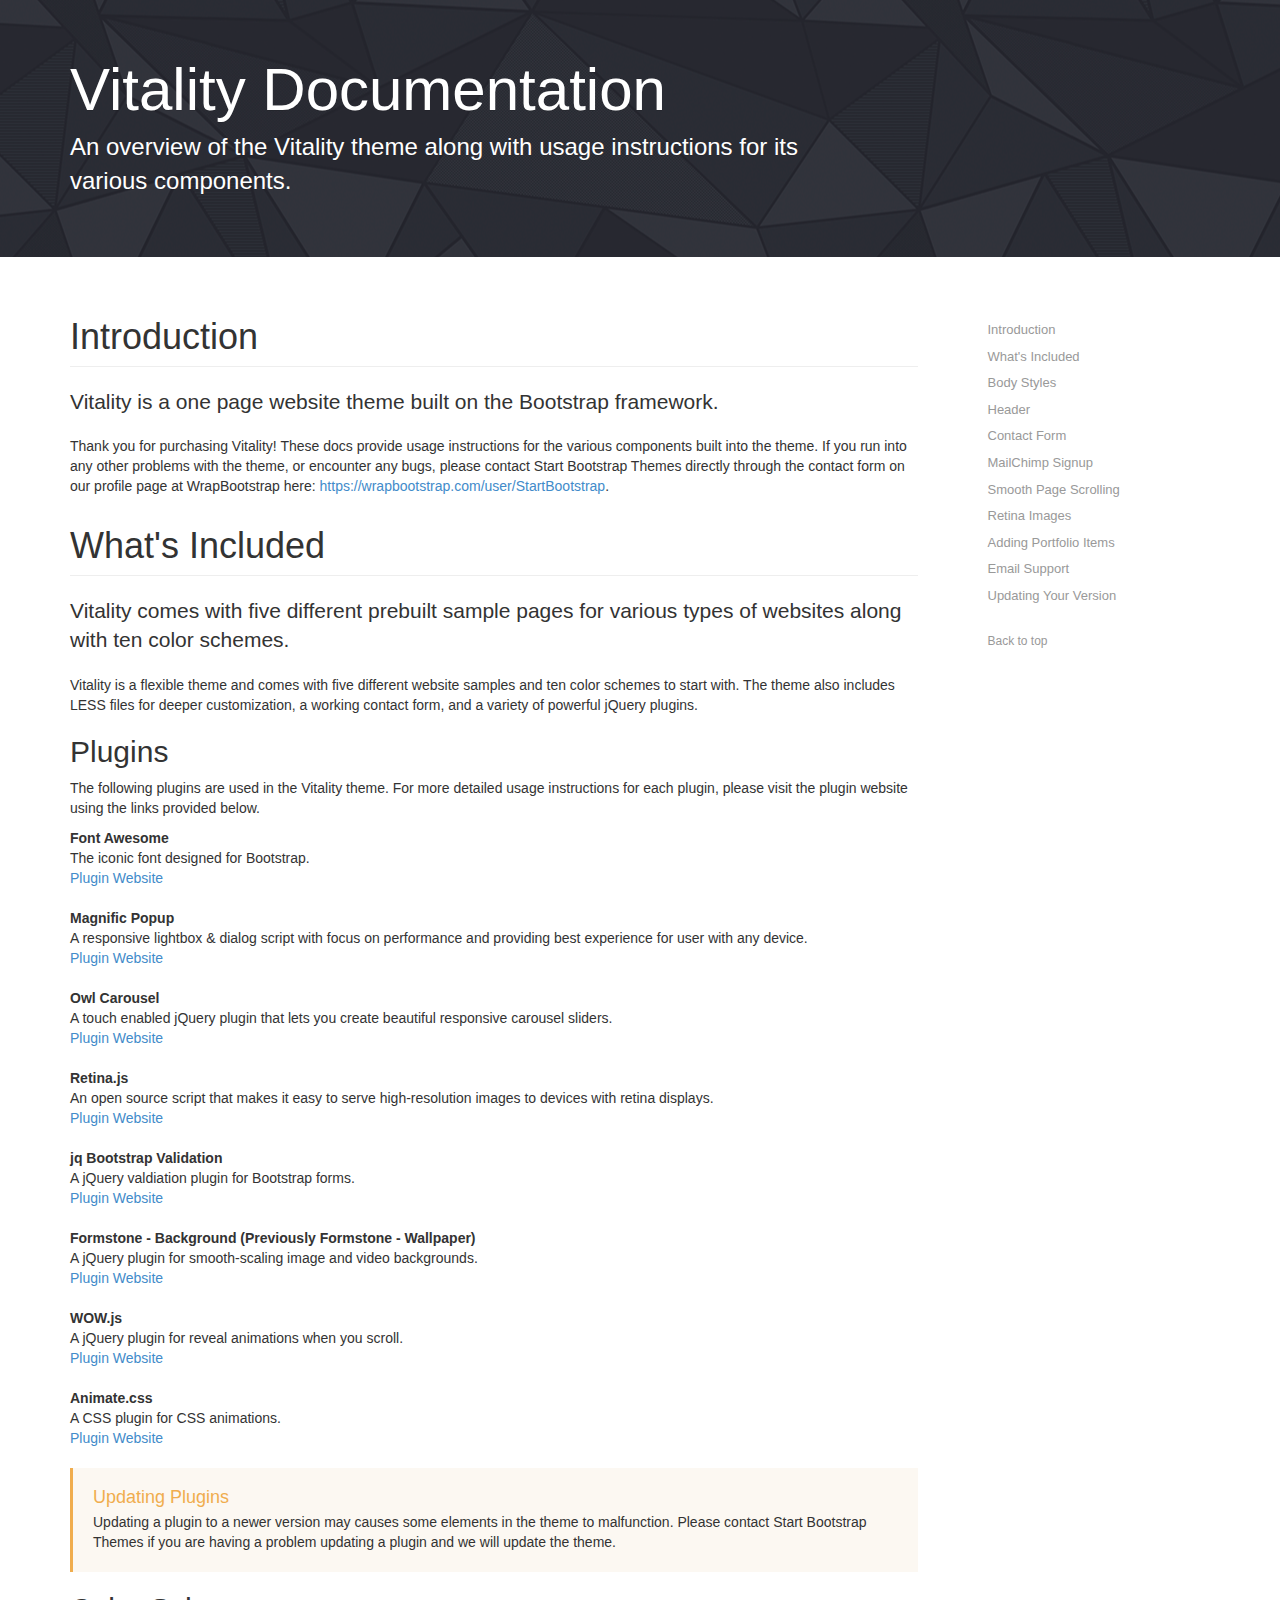
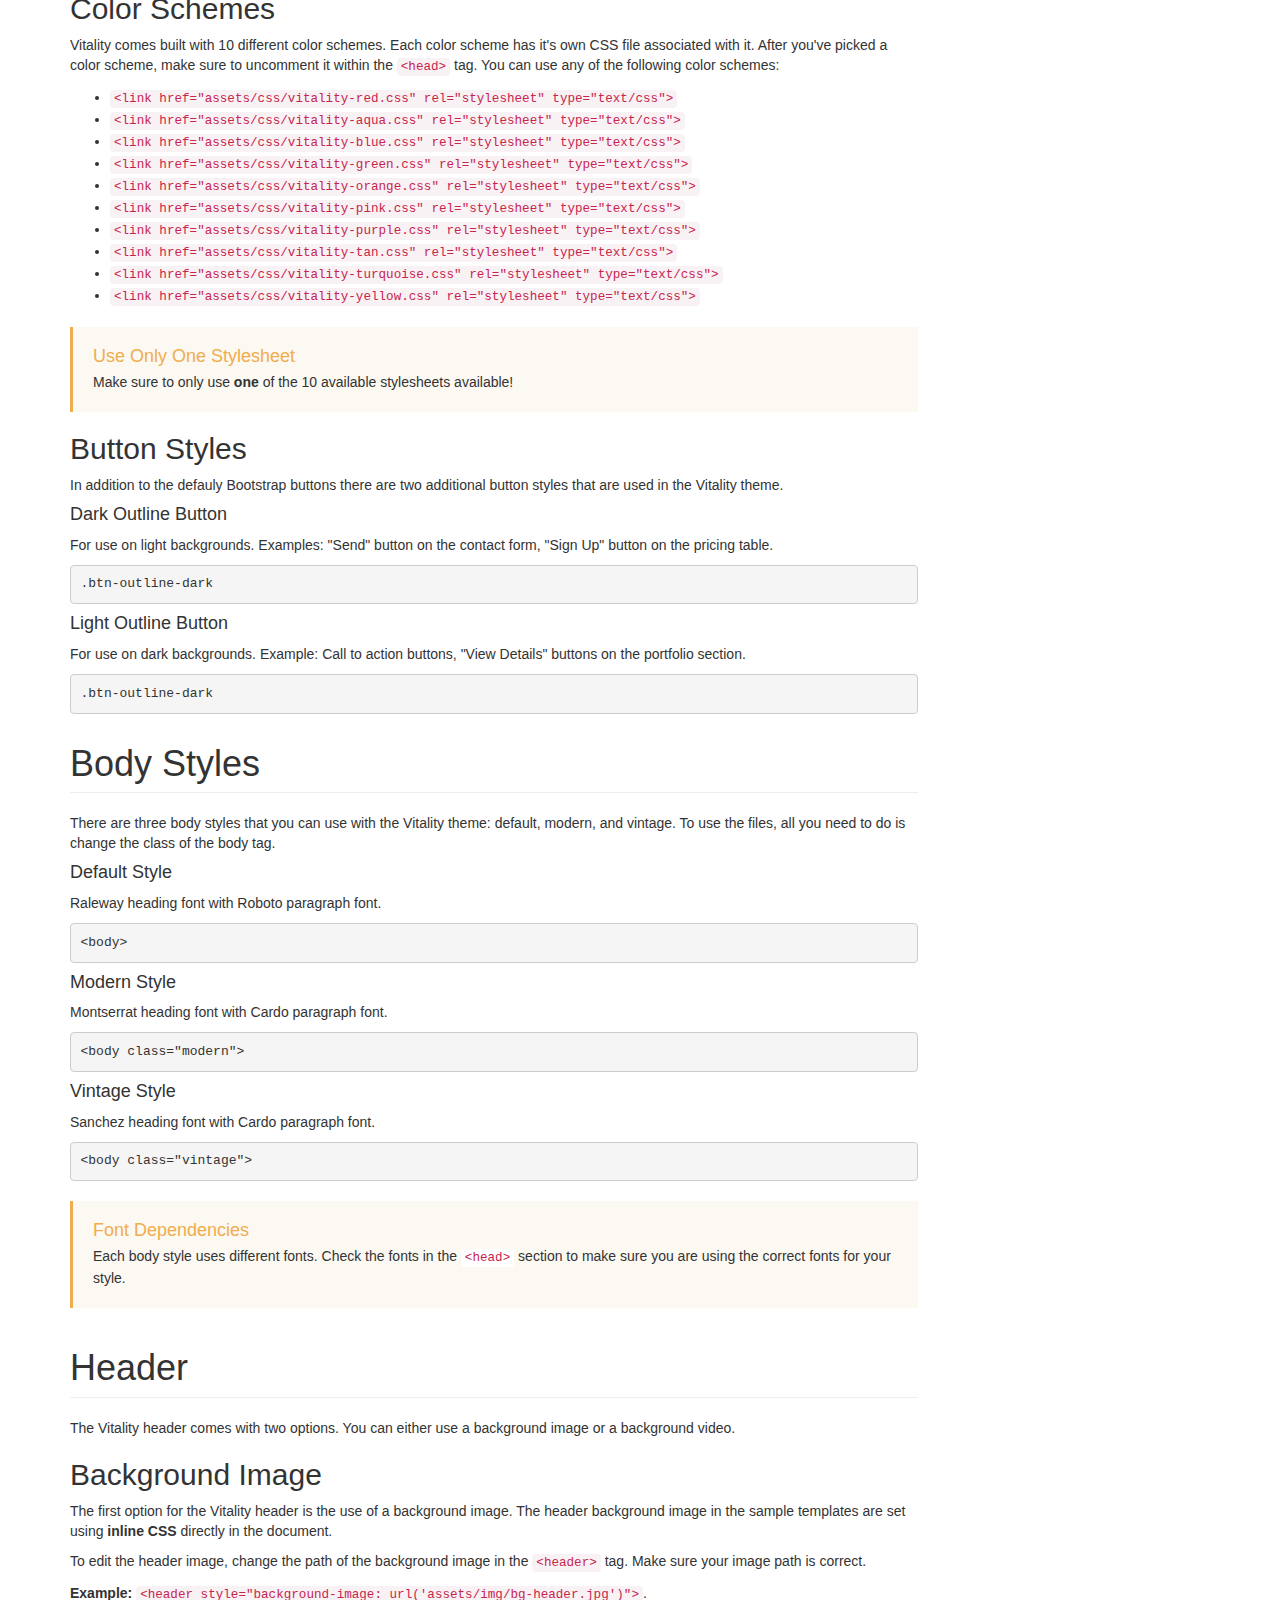
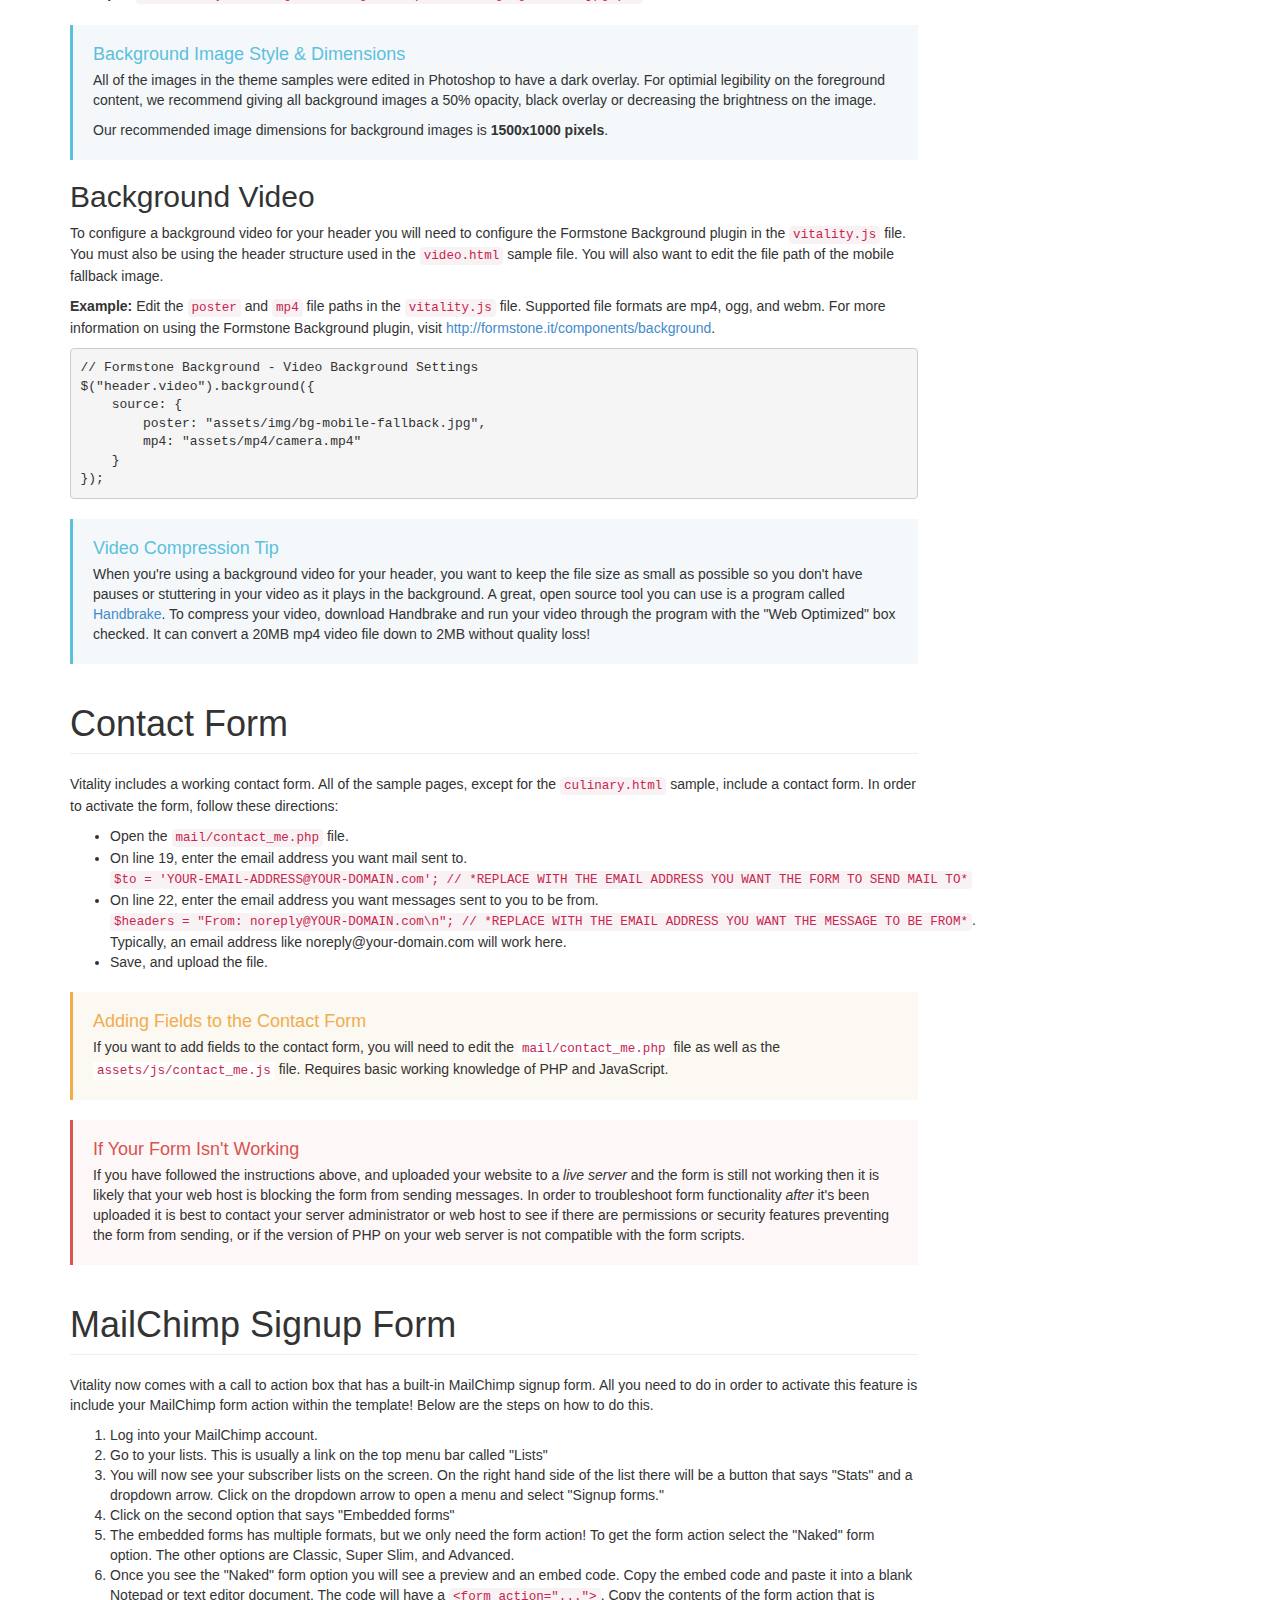
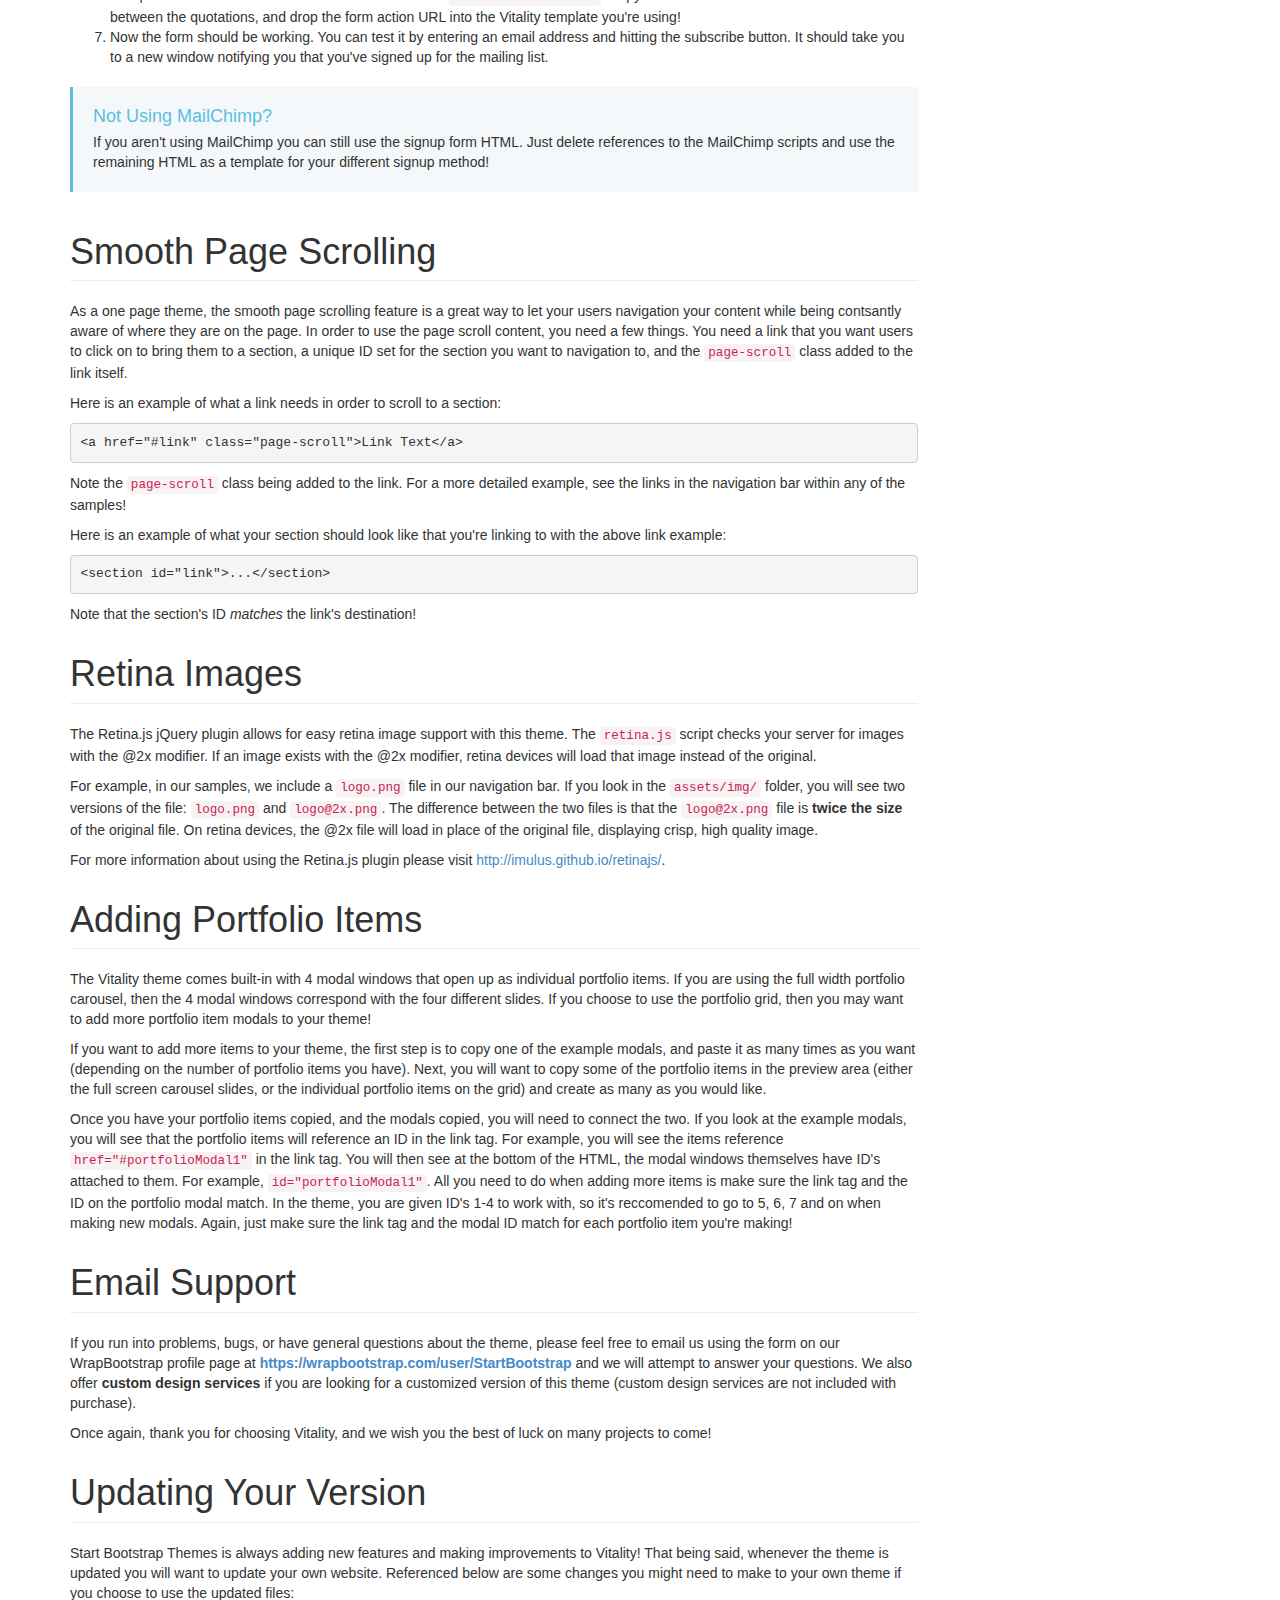
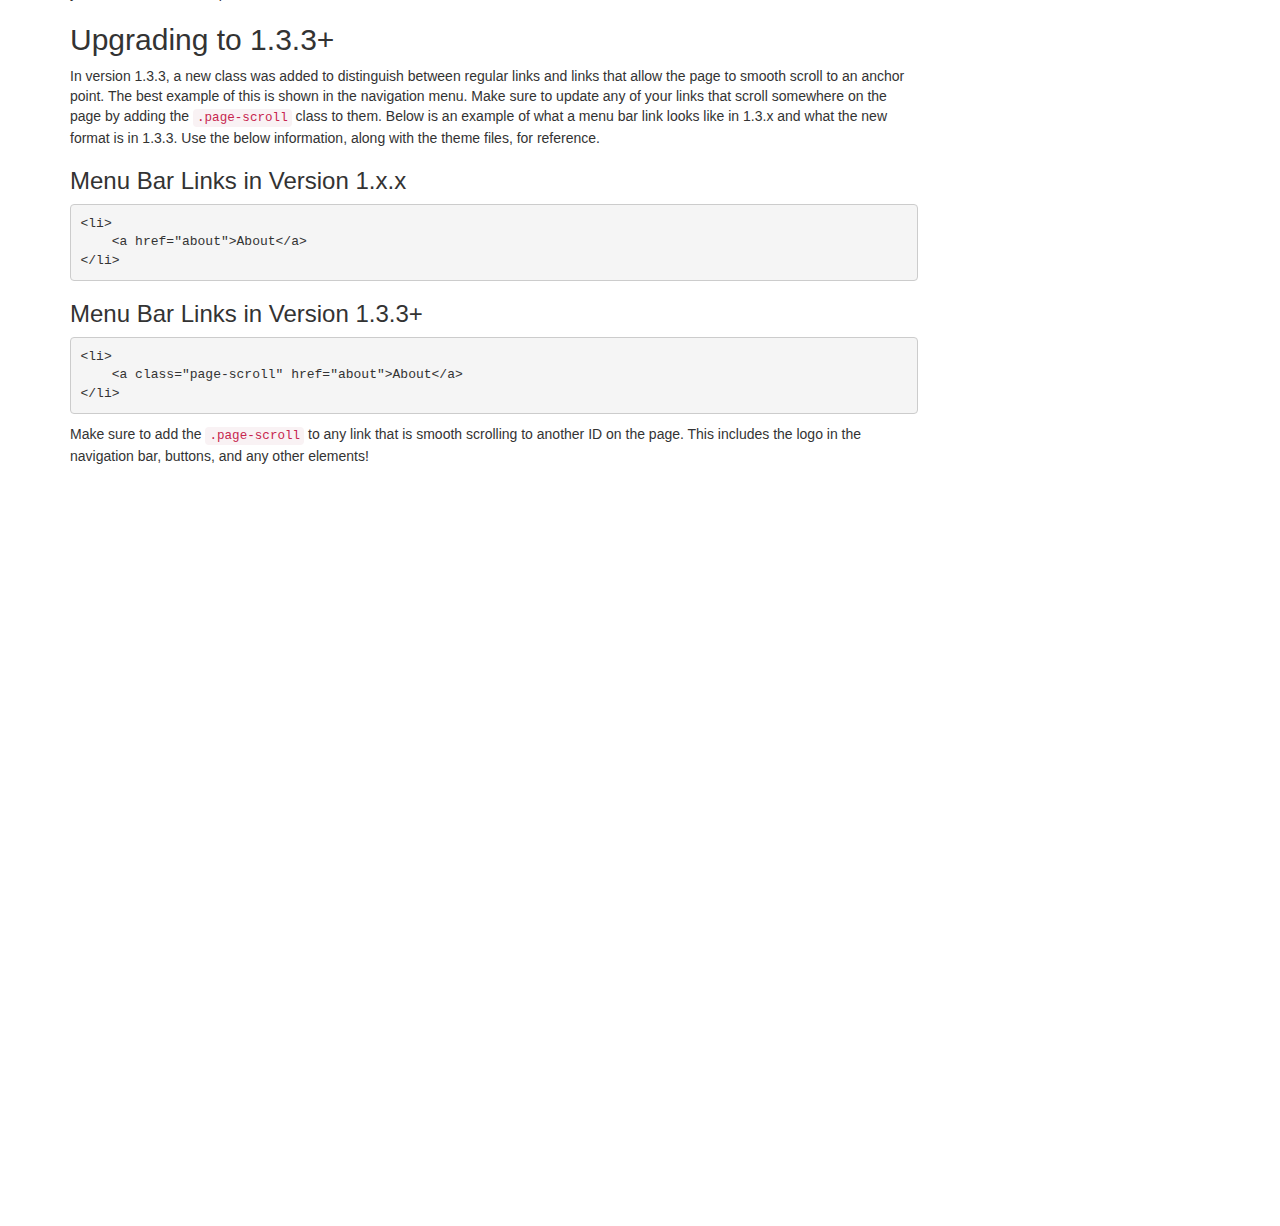
<file: docs/index.html>
<!DOCTYPE html>
<html lang="en">

<head>

    <meta charset="utf-8">
    <meta name="viewport" content="width=device-width, initial-scale=1.0, user-scalable=no">
    <meta name="description" content="">
    <meta name="author" content="">

    <title>Vitality Documentation</title>

    <!-- Bootstrap Core CSS -->
    <link href="css/bootstrap.min.css" rel="stylesheet" type="text/css">
    <link href="css/docs.min.css" rel="stylesheet" type="text/css">

    <!-- IE8 support for HTML5 elements and media queries -->
    <!--[if lt IE 9]>
      <script src="https://oss.maxcdn.com/libs/html5shiv/3.7.0/html5shiv.js"></script>
      <script src="https://oss.maxcdn.com/libs/respond.js/1.3.0/respond.min.js"></script>
    <![endif]-->

    <!-- Custom Docs Styles -->
    <style>
    .spacer {
        height: 750px;
    }
    .bs-docs-header {
        background: url('img/bg.gif') center center scroll repeat;
        color: #fff;
    }
    </style>

</head>

<body class="top">

    <!-- Docs page layout -->
    <div class="bs-docs-header" id="content">
        <div class="container">
            <h1>Vitality Documentation</h1>
            <p>An overview of the Vitality theme along with usage instructions for its various components.</p>
        </div>
    </div>

    <div class="container bs-docs-container">

        <div class="row">

            <div class="col-md-9" role="main">

                <div class="bs-docs-section">

                    <!-- Introduction Section -->
                    <h1 id="introduction" class="page-header">Introduction</h1>
                    <p class="lead">Vitality is a one page website theme built on the Bootstrap framework.</p>
                    <p>Thank you for purchasing Vitality! These docs provide usage instructions for the various components built into the theme. If you run into any other problems with the theme, or encounter any bugs, please contact Start Bootstrap Themes directly through the contact form on our profile page at WrapBootstrap here: <a href="https://wrapbootstrap.com/user/StartBootstrap">https://wrapbootstrap.com/user/StartBootstrap</a>.</p>

                    <!-- What's Included Section -->
                    <h1 id="whats-included" class="page-header">What's Included</h1>
                    <p class="lead">Vitality comes with five different prebuilt sample pages for various types of websites along with ten color schemes.</p>
                    <p>Vitality is a flexible theme and comes with five different website samples and ten color schemes to start with. The theme also includes LESS files for deeper customization, a working contact form, and a variety of powerful jQuery plugins.</p>

                    <h2 id="whats-included-plugins">Plugins</h2>
                    <p>The following plugins are used in the Vitality theme. For more detailed usage instructions for each plugin, please visit the plugin website using the links provided below.</p>
                    <dl>
                        <dt>Font Awesome</dt>
                        <dl>The iconic font designed for Bootstrap.<br><a href="http://fontawesome.io/">Plugin Website</a>
                        </dl>
                        <dt>Magnific Popup</dt>
                        <dl>A responsive lightbox &amp; dialog script with focus on performance and providing best experience for user with any device.<br><a href="http://dimsemenov.com/plugins/magnific-popup/">Plugin Website</a>
                        </dl>
                        <dt>Owl Carousel</dt>
                        <dl>A touch enabled jQuery plugin that lets you create beautiful responsive carousel sliders.<br><a href="https://github.com/OwlFonk/OwlCarousel">Plugin Website</a>
                        </dl>
                        <dt>Retina.js</dt>
                        <dl>An open source script that makes it easy to serve high-resolution images to devices with retina displays.<br><a href="http://imulus.github.io/retinajs/">Plugin Website</a>
                        </dl>
                        <dt>jq Bootstrap Validation</dt>
                        <dl>A jQuery valdiation plugin for Bootstrap forms.<br><a href="http://reactiveraven.github.io/jqBootstrapValidation/">Plugin Website</a>
                        </dl>
                        <dt>Formstone - Background (Previously Formstone - Wallpaper)</dt>
                        <dl>A jQuery plugin for smooth-scaling image and video backgrounds.<br><a href="http://formstone.it/components/background/">Plugin Website</a>
                        </dl>
                        <dt>WOW.js</dt>
                        <dl>A jQuery plugin for reveal animations when you scroll.<br><a href="http://mynameismatthieu.com/WOW/">Plugin Website</a>
                        </dl>
                        <dt>Animate.css</dt>
                        <dl>A CSS plugin for CSS animations.<br><a href="http://daneden.github.io/animate.css/">Plugin Website</a>
                        </dl>
                    </dl>

                    <div class="bs-callout bs-callout-warning">
                        <h4>Updating Plugins</h4>
                        <p>Updating a plugin to a newer version may causes some elements in the theme to malfunction. Please contact Start Bootstrap Themes if you are having a problem updating a plugin and we will update the theme.</p>
                    </div>

                    <!-- What's Included Section - Color Schemes -->
                    <h2 id="whats-included-color-schemes">Color Schemes</h2>
                    <p>Vitality comes built with 10 different color schemes. Each color scheme has it's own CSS file associated with it. After you've picked a color scheme, make sure to uncomment it within the <code>&lt;head&gt;</code> tag. You can use any of the following color schemes:</p>
                    <ul>
                        <li>
                            <code>&lt;link href="assets/css/vitality-red.css" rel="stylesheet" type="text/css"&gt;</code>
                        </li>
                        <li>
                            <code>&lt;link href="assets/css/vitality-aqua.css" rel="stylesheet" type="text/css"&gt;</code>
                        </li>
                        <li>
                            <code>&lt;link href="assets/css/vitality-blue.css" rel="stylesheet" type="text/css"&gt;</code>
                        </li>
                        <li>
                            <code>&lt;link href="assets/css/vitality-green.css" rel="stylesheet" type="text/css"&gt;</code>
                        </li>
                        <li>
                            <code>&lt;link href="assets/css/vitality-orange.css" rel="stylesheet" type="text/css"&gt;</code>
                        </li>
                        <li>
                            <code>&lt;link href="assets/css/vitality-pink.css" rel="stylesheet" type="text/css"&gt;</code>
                        </li>
                        <li>
                            <code>&lt;link href="assets/css/vitality-purple.css" rel="stylesheet" type="text/css"&gt;</code>
                        </li>
                        <li>
                            <code>&lt;link href="assets/css/vitality-tan.css" rel="stylesheet" type="text/css"&gt;</code>
                        </li>
                        <li>
                            <code>&lt;link href="assets/css/vitality-turquoise.css" rel="stylesheet" type="text/css"&gt;</code>
                        </li>
                        <li>
                            <code>&lt;link href="assets/css/vitality-yellow.css" rel="stylesheet" type="text/css"&gt;</code>
                        </li>
                    </ul>

                    <div class="bs-callout bs-callout-warning">
                        <h4>Use Only One Stylesheet</h4>
                        <p>Make sure to only use <strong>one</strong> of the 10 available stylesheets available!</p>
                    </div>

                    <!-- What's Included Section - Button Styles -->
                    <h2 id="whats-included-button-styles">Button Styles</h2>
                    <p>In addition to the defauly Bootstrap buttons there are two additional button styles that are used in the Vitality theme.</p>
                    <h4>Dark Outline Button</h4>
                    <p>For use on light backgrounds. Examples: "Send" button on the contact form, "Sign Up" button on the pricing table.</p>
                    <pre><code>.btn-outline-dark</code></pre>

                    <h4>Light Outline Button</h4>
                    <p>For use on dark backgrounds. Example: Call to action buttons, "View Details" buttons on the portfolio section.</p>
                    <pre><code>.btn-outline-dark</code></pre>

                    <!-- Body Styles Section -->
                    <h1 id="body-styles" class="page-header">Body Styles</h1>
                    <p>There are three body styles that you can use with the Vitality theme: default, modern, and vintage. To use the files, all you need to do is change the class of the body tag.</p>
                    <h4>Default Style</h4>
                    <p>Raleway heading font with Roboto paragraph font.</p>
                    <pre><code>&lt;body&gt;</code></pre>
                    <h4>Modern Style</h4>
                    <p>Montserrat heading font with Cardo paragraph font.</p>
                    <pre><code>&lt;body class="modern"&gt;</code></pre>
                    <p></p>
                    <h4>Vintage Style</h4>
                    <p>Sanchez heading font with Cardo paragraph font.</p>
                    <pre><code>&lt;body class="vintage"&gt;</code></pre>

                    <div class="bs-callout bs-callout-warning">
                        <h4>Font Dependencies</h4>
                        <p>Each body style uses different fonts. Check the fonts in the <code>&lt;head&gt;</code> section to make sure you are using the correct fonts for your style.</p>
                    </div>

                    <!-- Header Section -->
                    <h1 id="header" class="page-header">Header</h1>
                    <p>The Vitality header comes with two options. You can either use a background image or a background video.</p>

                    <!-- Header Section - Background Image -->
                    <h2 id="header-image">Background Image</h2>
                    <p>The first option for the Vitality header is the use of a background image. The header background image in the sample templates are set using <strong>inline CSS</strong> directly in the document.</p>
                    <p>To edit the header image, change the path of the background image in the <code>&lt;header&gt;</code> tag. Make sure your image path is correct.</p>
                    <p><strong>Example: </strong><code>&lt;header style="background-image: url('assets/img/bg-header.jpg')"&gt;</code>.</p>

                    <div class="bs-callout bs-callout-info">
                        <h4>Background Image Style &amp; Dimensions</h4>
                        <p>All of the images in the theme samples were edited in Photoshop to have a dark overlay. For optimial legibility on the foreground content, we recommend giving all background images a 50% opacity, black overlay or decreasing the brightness on the image.</p>
                        <p>Our recommended image dimensions for background images is <strong>1500x1000 pixels</strong>.</p>
                    </div>

                    <!-- Header Section - Background Video -->
                    <h2 id="header-video">Background Video</h2>
                    <p>To configure a background video for your header you will need to configure the Formstone Background plugin in the <code>vitality.js</code> file. You must also be using the header structure used in the <code>video.html</code> sample file. You will also want to edit the file path of the mobile fallback image.</p>
                    <p><strong>Example:</strong> Edit the <code>poster</code> and <code>mp4</code> file paths in the <code>vitality.js</code> file. Supported file formats are mp4, ogg, and webm. For more information on using the Formstone Background plugin, visit <a href="http://formstone.it/components/background/">http://formstone.it/components/background</a>.</p>
                    <pre><code>// Formstone Background - Video Background Settings
$("header.video").background({
    source: {
        poster: "assets/img/bg-mobile-fallback.jpg",
        mp4: "assets/mp4/camera.mp4"
    }
});</code></pre>

                    <div class="bs-callout bs-callout-info">
                        <h4>Video Compression Tip</h4>
                        <p>When you're using a background video for your header, you want to keep the file size as small as possible so you don't have pauses or stuttering in your video as it plays in the background. A great, open source tool you can use is a program called <a href="https://handbrake.fr/">Handbrake</a>. To compress your video, download Handbrake and run your video through the program with the "Web Optimized" box checked. It can convert a 20MB mp4 video file down to 2MB without quality loss!</p>
                    </div>

                    <!-- Contact Form Section -->
                    <h1 id="contact-form" class="page-header">Contact Form</h1>
                    <p>Vitality includes a working contact form. All of the sample pages, except for the <code>culinary.html</code> sample, include a contact form. In order to activate the form, follow these directions:</p>
                    <ul>
                        <li>Open the <code>mail/contact_me.php</code> file.</li>
                        <li>On line 19, enter the email address you want mail sent to. <code>$to = 'YOUR-EMAIL-ADDRESS@YOUR-DOMAIN.com'; // *REPLACE WITH THE EMAIL ADDRESS YOU WANT THE FORM TO SEND MAIL TO*</code>
                        </li>
                        <li>On line 22, enter the email address you want messages sent to you to be from. <code>$headers = "From: noreply@YOUR-DOMAIN.com\n"; // *REPLACE WITH THE EMAIL ADDRESS YOU WANT THE MESSAGE TO BE FROM*</code>. Typically, an email address like noreply@your-domain.com will work here.</li>
                        <li>Save, and upload the file.</li>
                    </ul>

                    <div class="bs-callout bs-callout-warning">
                        <h4>Adding Fields to the Contact Form</h4>
                        <p>If you want to add fields to the contact form, you will need to edit the <code>mail/contact_me.php</code> file as well as the <code>assets/js/contact_me.js</code> file. Requires basic working knowledge of PHP and JavaScript.</p>
                    </div>

                    <div class="bs-callout bs-callout-danger">
                        <h4>If Your Form Isn't Working</h4>
                        <p>If you have followed the instructions above, and uploaded your website to a <em>live server</em> and the form is still not working then it is likely that your web host is blocking the form from sending messages. In order to troubleshoot form functionality <em>after</em> it's been uploaded it is best to contact your server administrator or web host to see if there are permissions or security features preventing the form from sending, or if the version of PHP on your web server is not compatible with the form scripts.</p>
                    </div>

                    <!-- MailChimp Form Section -->
                    <h1 id="mailchimp" class="page-header">MailChimp Signup Form</h1>

                    <p>Vitality now comes with a call to action box that has a built-in MailChimp signup form. All you need to do in order to activate this feature is include your MailChimp form action within the template! Below are the steps on how to do this.</p>

                    <ol>
                        <li>Log into your MailChimp account.</li>
                        <li>Go to your lists. This is usually a link on the top menu bar called "Lists"</li>
                        <li>You will now see your subscriber lists on the screen. On the right hand side of the list there will be a button that says "Stats" and a dropdown arrow. Click on the dropdown arrow to open a menu and select "Signup forms."</li>
                        <li>Click on the second option that says "Embedded forms"</li>
                        <li>The embedded forms has multiple formats, but we only need the form action! To get the form action select the "Naked" form option. The other options are Classic, Super Slim, and Advanced.</li>
                        <li>Once you see the "Naked" form option you will see a preview and an embed code. Copy the embed code and paste it into a blank Notepad or text editor document. The code will have a <code>&lt;form action="..."&gt;</code>. Copy the contents of the form action that is between the quotations, and drop the form action URL into the Vitality template you're using!</li>
                        <li>Now the form should be working. You can test it by entering an email address and hitting the subscribe button. It should take you to a new window notifying you that you've signed up for the mailing list.</li>
                    </ol>

                    <div class="bs-callout bs-callout-info">
                        <h4>Not Using MailChimp?</h4>
                        <p>If you aren't using MailChimp you can still use the signup form HTML. Just delete references to the MailChimp scripts and use the remaining HTML as a template for your different signup method!</p>
                    </div>

                    <h1 id="page-scrolling" class="page-header">Smooth Page Scrolling</h1>
                    <p>As a one page theme, the smooth page scrolling feature is a great way to let your users navigation your content while being contsantly aware of where they are on the page. In order to use the page scroll content, you need a few things. You need a link that you want users to click on to bring them to a section, a unique ID set for the section you want to navigation to, and the <code>page-scroll</code> class added to the link itself.</p>
                    <p>Here is an example of what a link needs in order to scroll to a section:</p>
                    <pre><code>&lt;a href="#link" class="page-scroll"&gt;Link Text&lt;/a&gt;</code></pre>
                    <p>Note the <code>page-scroll</code> class being added to the link. For a more detailed example, see the links in the navigation bar within any of the samples!</p>
                    <p>Here is an example of what your section should look like that you're linking to with the above link example:</p>
                    <pre><code>&lt;section id="link"&gt;...&lt;/section&gt;</code></pre>
                    <p>Note that the section's ID <em>matches</em> the link's destination!</p>

                    <h1 id="retina-images" class="page-header">Retina Images</h1>
                    <p>The Retina.js jQuery plugin allows for easy retina image support with this theme. The <code>retina.js</code> script checks your server for images with the @2x modifier. If an image exists with the @2x modifier, retina devices will load that image instead of the original.</p>
                    <p>For example, in our samples, we include a <code>logo.png</code> file in our navigation bar. If you look in the <code>assets/img/</code> folder, you will see two versions of the file: <code>logo.png</code> and <code>logo@2x.png</code>. The difference between the two files is that the <code>logo@2x.png</code> file is <strong>twice the size</strong> of the original file. On retina devices, the @2x file will load in place of the original file, displaying crisp, high quality image.</p>
                    <p>For more information about using the Retina.js plugin please visit <a href="http://imulus.github.io/retinajs/">http://imulus.github.io/retinajs/</a>.</p>

                    <h1 id="portfolio" class="page-header">Adding Portfolio Items</h1>
                    <p>The Vitality theme comes built-in with 4 modal windows that open up as individual portfolio items. If you are using the full width portfolio carousel, then the 4 modal windows correspond with the four different slides. If you choose to use the portfolio grid, then you may want to add more portfolio item modals to your theme!</p>
                    <p>If you want to add more items to your theme, the first step is to copy one of the example modals, and paste it as many times as you want (depending on the number of portfolio items you have). Next, you will want to copy some of the portfolio items in the preview area (either the full screen carousel slides, or the individual portfolio items on the grid) and create as many as you would like.</p>
                    <p>Once you have your portfolio items copied, and the modals copied, you will need to connect the two. If you look at the example modals, you will see that the portfolio items will reference an ID in the link tag. For example, you will see the items reference <code>href="#portfolioModal1"</code> in the link tag. You will then see at the bottom of the HTML, the modal windows themselves have ID's attached to them. For example, <code>id="portfolioModal1"</code>. All you need to do when adding more items is make sure the link tag and the ID on the portfolio modal match. In the theme, you are given ID's 1-4 to work with, so it's reccomended to go to 5, 6, 7 and on when making new modals. Again, just make sure the link tag and the modal ID match for each portfolio item you're making!</p>

                    <h1 id="email-support" class="page-header">Email Support</h1>
                    <p>If you run into problems, bugs, or have general questions about the theme, please feel free to email us using the form on our WrapBootstrap profile page at <strong><a href="https://wrapbootstrap.com/user/StartBootstrap">https://wrapbootstrap.com/user/StartBootstrap</a></strong> and we will attempt to answer your questions. We also offer <strong>custom design services</strong> if you are looking for a customized version of this theme (custom design services are not included with purchase).</p>
                    <p>Once again, thank you for choosing Vitality, and we wish you the best of luck on many projects to come!</p>

                    <h1 id="versions" class="page-header">Updating Your Version</h1>
                    <p>Start Bootstrap Themes is always adding new features and making improvements to Vitality! That being said, whenever the theme is updated you will want to update your own website. Referenced below are some changes you might need to make to your own theme if you choose to use the updated files:</p>
                    <h2 id="versions1">Upgrading to 1.3.3+</h2>
                    <p>In version 1.3.3, a new class was added to distinguish between regular links and links that allow the page to smooth scroll to an anchor point. The best example of this is shown in the navigation menu. Make sure to update any of your links that scroll somewhere on the page by adding the <code>.page-scroll</code> class to them. Below is an example of what a menu bar link looks like in 1.3.x and what the new format is in 1.3.3. Use the below information, along with the theme files, for reference.</p>
                    <h3>Menu Bar Links in Version 1.x.x</h3>
                    <pre><code>&lt;li&gt;
    &lt;a href="about"&gt;About&lt;/a&gt;
&lt;/li&gt;</code></pre>

                    <h3>Menu Bar Links in Version 1.3.3+</h3>
                    <pre><code>&lt;li&gt;
    &lt;a class="page-scroll" href="about"&gt;About&lt;/a&gt;
&lt;/li&gt;</code></pre>

                    <p>Make sure to add the <code>.page-scroll</code> to any link that is smooth scrolling to another ID on the page. This includes the logo in the navigation bar, buttons, and any other elements!</p>


                    <div class="spacer"></div>

                </div>
                <!-- /.bs-docs-section -->

            </div>
            <!-- /.col-md-9 -->

            <div class="col-md-3">
                <div class="bs-docs-sidebar">
                    <ul class="nav bs-docs-sidenav">
                        <li>
                            <a href="#introduction">Introduction</a>
                        </li>
                        <li>
                            <a href="#whats-included">What's Included</a>
                            <ul class="nav">
                                <li>
                                    <a href="#whats-included-plugins">Plugins</a>
                                </li>
                                <li>
                                    <a href="#whats-included-color-schemes">Color Schemes</a>
                                </li>
                                <li>
                                    <a href="#whats-included-button-styles">Button Styles</a>
                                </li>
                            </ul>
                        </li>
                        <li>
                            <a href="#body-styles">Body Styles</a>
                        </li>
                        <li>
                            <a href="#header">Header</a>
                            <ul class="nav">
                                <li>
                                    <a href="#header-image">Background Image</a>
                                </li>
                                <li>
                                    <a href="#header-video">Background Video</a>
                                </li>
                            </ul>
                        </li>
                        <li>
                            <a href="#contact-form">Contact Form</a>
                        </li>
                        <li>
                            <a href="#mailchimp">MailChimp Signup</a>
                        </li>
                        <li>
                            <a href="#page-scrolling">Smooth Page Scrolling</a>
                        </li>
                        <li>
                            <a href="#retina-images">Retina Images</a>
                        </li>
                        <li>
                            <a href="#portfolio">Adding Portfolio Items</a>
                        </li>
                        <li>
                            <a href="#email-support">Email Support</a>
                        </li>
                        <li>
                            <a href="#versions">Updating Your Version</a>
                            <ul class="nav">
                                <li>
                                    <a href="#versions1">Updating to 1.3.3+</a>
                                </li>
                            </ul>
                        </li>
                    </ul>
                    <a class="back-to-top" href="#top">Back to top</a>
                </div>
            </div>
            <!-- /.col-md-3 -->

        </div>
        <!-- /.row -->

    </div>
    <!-- /.container -->

    <!-- Core Scripts -->
    <script src="js/jquery-1.10.2.js"></script>
    <script src="js/bootstrap.min.js"></script>
    <script src="js/docs.min.js"></script>

</body>

</html>
</file>
<file: docs/css/docs.min.css>
/*!
 * Bootstrap Docs (http://getbootstrap.com)
 * Copyright 2011-2014 Twitter, Inc.
 * Licensed under the Creative Commons Attribution 3.0 Unported License. For
 * details, see http://creativecommons.org/licenses/by/3.0/.
 */body{position:relative}.table code{font-size:13px;font-weight:400}.btn-outline{color:#563d7c;background-color:transparent;border-color:#563d7c}.btn-outline:hover,.btn-outline:focus,.btn-outline:active{color:#fff;background-color:#563d7c;border-color:#563d7c}.btn-outline-inverse{color:#fff;background-color:transparent;border-color:#cdbfe3}.btn-outline-inverse:hover,.btn-outline-inverse:focus,.btn-outline-inverse:active{color:#563d7c;text-shadow:none;background-color:#fff;border-color:#fff}.bs-docs-booticon{display:block;font-weight:500;color:#fff;background-color:#563d7c;border-radius:15%;cursor:default;text-align:center}.bs-docs-booticon-sm{width:30px;height:30px;font-size:20px;line-height:28px}.bs-docs-booticon-lg{width:144px;height:144px;font-size:108px;line-height:140px}.bs-docs-booticon-inverse{color:#563d7c;background-color:#fff}.bs-docs-booticon-outline{background-color:transparent;border:1px solid #cdbfe3}.bs-docs-nav{margin-bottom:0;background-color:#fff;border-bottom:0}.bs-home-nav .bs-nav-b{display:none}.bs-docs-nav .navbar-brand,.bs-docs-nav .navbar-nav>li>a{color:#563d7c;font-weight:500}.bs-docs-nav .navbar-nav>li>a:hover,.bs-docs-nav .navbar-nav>.active>a,.bs-docs-nav .navbar-nav>.active>a:hover{color:#463265;background-color:#f9f9f9}.bs-docs-nav .navbar-toggle .icon-bar{background-color:#563d7c}.bs-docs-nav .navbar-header .navbar-toggle{border-color:#fff}.bs-docs-nav .navbar-header .navbar-toggle:hover,.bs-docs-nav .navbar-header .navbar-toggle:focus{background-color:#f9f9f9;border-color:#f9f9f9}.bs-docs-footer{padding-top:40px;padding-bottom:40px;margin-top:100px;color:#777;text-align:center;border-top:1px solid #e5e5e5}.bs-docs-footer-links{margin-top:20px;padding-left:0;color:#999}.bs-docs-footer-links li{display:inline;padding:0 2px}.bs-docs-footer-links li:first-child{padding-left:0}@media (min-width:768px){.bs-docs-footer p{margin-bottom:0}}.bs-docs-social{margin-bottom:20px;text-align:center}.bs-docs-social-buttons{display:inline-block;margin-bottom:0;padding-left:0;list-style:none}.bs-docs-social-buttons li{display:inline-block;line-height:1;padding:5px 8px}.bs-docs-social-buttons .twitter-follow-button{width:225px!important}.bs-docs-social-buttons .twitter-share-button{width:98px!important}.github-btn{border:0;overflow:hidden}.bs-docs-masthead,.bs-docs-header{position:relative;padding:30px 15px;color:#cdbfe3;text-align:center;text-shadow:0 1px 0 rgba(0,0,0,.1);background-color:#6f5499;background-image:-webkit-linear-gradient(top,#563d7c 0,#6f5499 100%);background-image:linear-gradient(to bottom,#563d7c 0,#6f5499 100%);background-repeat:repeat-x;filter:progid:DXImageTransform.Microsoft.gradient(startColorstr='#563d7c', endColorstr='#6F5499', GradientType=0)}.bs-docs-masthead .bs-docs-booticon{margin:0 auto 30px}.bs-docs-masthead h1{font-weight:300;line-height:1;color:#fff}.bs-docs-masthead .lead{margin:0 auto 30px;font-size:20px;color:#fff}.bs-docs-masthead .version{margin-top:-15px;margin-bottom:30px;color:#9783b9}.bs-docs-masthead .btn{width:100%;padding:15px 30px;font-size:20px}@media (min-width:480px){.bs-docs-masthead .btn{width:auto}}@media (min-width:768px){.bs-docs-masthead{padding-top:80px;padding-bottom:80px}.bs-docs-masthead h1{font-size:60px}.bs-docs-masthead .lead{font-size:24px}}@media (min-width:992px){.bs-docs-masthead .lead{width:80%;font-size:30px}}.bs-docs-header{margin-bottom:40px;font-size:20px}.bs-docs-header h1{margin-top:0;color:#fff}.bs-docs-header p{margin-bottom:0;font-weight:300;line-height:1.4}.bs-docs-header .container{position:relative}@media (min-width:768px){.bs-docs-header{padding-top:60px;padding-bottom:60px;font-size:24px;text-align:left}.bs-docs-header h1{font-size:60px;line-height:1}}@media (min-width:992px){.bs-docs-header h1,.bs-docs-header p{margin-right:380px}}.carbonad{width:auto!important;margin:30px -30px -31px!important;padding:20px!important;overflow:hidden;height:auto!important;font-size:13px!important;line-height:16px!important;text-align:left;background:transparent!important;border:solid #866ab3!important;border-width:1px 0!important}.carbonad-img{margin:0!important}.carbonad-text,.carbonad-tag{float:none!important;display:block!important;width:auto!important;height:auto!important;margin-left:145px!important;font-family:"Helvetica Neue",Helvetica,Arial,sans-serif!important}.carbonad-text{padding-top:0!important}.carbonad-tag{color:inherit!important;text-align:left!important}.carbonad-text a,.carbonad-tag a{color:#fff!important}.carbonad #azcarbon>img{display:none}@media (min-width:480px){.carbonad{width:330px!important;margin:20px auto!important;border-radius:4px;border-width:1px!important}.bs-docs-masthead .carbonad{margin:50px auto 0!important}}@media (min-width:768px){.carbonad{margin-left:0!important;margin-right:0!important}}@media (min-width:992px){.carbonad{position:absolute;top:0;right:15px;margin:0!important;padding:15px!important;width:330px!important}.bs-docs-masthead .carbonad{position:static}}.bs-docs-featurette{padding-top:40px;padding-bottom:40px;font-size:16px;line-height:1.5;color:#555;text-align:center;background-color:#fff;border-bottom:1px solid #e5e5e5}.bs-docs-featurette+.bs-docs-footer{margin-top:0;border-top:0}.bs-docs-featurette-title{font-size:30px;font-weight:400;color:#333;margin-bottom:5px}.half-rule{width:100px;margin:40px auto}.bs-docs-featurette h3{font-weight:400;color:#333;margin-bottom:5px}.bs-docs-featurette-img{display:block;margin-bottom:20px;color:#333}.bs-docs-featurette-img:hover{text-decoration:none;color:#428bca}.bs-docs-featurette-img img{display:block;margin-bottom:15px}.bs-docs-featured-sites{margin-left:-1px;margin-right:-1px}.bs-docs-featured-sites .col-sm-3{padding-left:1px;padding-right:1px}@media (min-width:480px){.bs-docs-featurette .img-responsive{margin-top:30px}}@media (min-width:768px){.bs-docs-featurette{padding-top:100px;padding-bottom:100px}.bs-docs-featurette-title{font-size:40px}.bs-docs-featurette .lead{margin-left:auto;margin-right:auto;max-width:80%}.bs-docs-featured-sites .col-sm-3:first-child img{border-top-left-radius:4px;border-bottom-left-radius:4px}.bs-docs-featured-sites .col-sm-3:last-child img{border-top-right-radius:4px;border-bottom-right-radius:4px}.bs-docs-featurette .img-responsive{margin-top:0}}.bs-docs-sidebar.affix{position:static}@media (min-width:768px){.bs-docs-sidebar{padding-left:20px}}.bs-docs-sidenav{margin-top:20px;margin-bottom:20px}.bs-docs-sidebar .nav>li>a{display:block;font-size:13px;font-weight:500;color:#999;padding:4px 20px}.bs-docs-sidebar .nav>li>a:hover,.bs-docs-sidebar .nav>li>a:focus{padding-left:19px;color:#563d7c;text-decoration:none;background-color:transparent;border-left:1px solid #563d7c}.bs-docs-sidebar .nav>.active>a,.bs-docs-sidebar .nav>.active:hover>a,.bs-docs-sidebar .nav>.active:focus>a{padding-left:18px;font-weight:700;color:#563d7c;background-color:transparent;border-left:2px solid #563d7c}.bs-docs-sidebar .nav .nav{display:none;padding-bottom:10px}.bs-docs-sidebar .nav .nav>li>a{padding-top:1px;padding-bottom:1px;padding-left:30px;font-size:12px;font-weight:400}.bs-docs-sidebar .nav .nav>li>a:hover,.bs-docs-sidebar .nav .nav>li>a:focus{padding-left:29px}.bs-docs-sidebar .nav .nav>.active>a,.bs-docs-sidebar .nav .nav>.active:hover>a,.bs-docs-sidebar .nav .nav>.active:focus>a{font-weight:500;padding-left:28px}.back-to-top{display:none;margin-top:10px;margin-left:10px;padding:4px 10px;font-size:12px;font-weight:500;color:#999}.back-to-top:hover{text-decoration:none;color:#563d7c}@media (min-width:768px){.back-to-top{display:block}}@media (min-width:992px){.bs-docs-sidebar .nav>.active>ul{display:block}.bs-docs-sidebar.affix,.bs-docs-sidebar.affix-bottom{width:213px}.bs-docs-sidebar.affix{position:fixed;top:20px}.bs-docs-sidebar.affix-bottom{position:absolute}.bs-docs-sidebar.affix-bottom .bs-docs-sidenav,.bs-docs-sidebar.affix .bs-docs-sidenav{margin-top:0;margin-bottom:0}}@media (min-width:1200px){.bs-docs-sidebar.affix-bottom,.bs-docs-sidebar.affix{width:263px}}.bs-docs-section{margin-bottom:60px}.bs-docs-section:last-child{margin-bottom:0}h1[id]{margin-top:0;padding-top:20px}.bs-callout{margin:20px 0;padding:20px;border-left:3px solid #eee}.bs-callout h4{margin-top:0;margin-bottom:5px}.bs-callout p:last-child{margin-bottom:0}.bs-callout code{background-color:#fff;border-radius:3px}.bs-callout-danger{background-color:#fdf7f7;border-color:#d9534f}.bs-callout-danger h4{color:#d9534f}.bs-callout-warning{background-color:#fcf8f2;border-color:#f0ad4e}.bs-callout-warning h4{color:#f0ad4e}.bs-callout-info{background-color:#f4f8fa;border-color:#5bc0de}.bs-callout-info h4{color:#5bc0de}.color-swatches{margin:0 -5px;overflow:hidden}.color-swatch{float:left;width:60px;height:60px;margin:0 5px;border-radius:3px}@media (min-width:768px){.color-swatch{width:100px;height:100px}}.color-swatches .gray-darker{background-color:#222}.color-swatches .gray-dark{background-color:#333}.color-swatches .gray{background-color:#555}.color-swatches .gray-light{background-color:#999}.color-swatches .gray-lighter{background-color:#eee}.color-swatches .brand-primary{background-color:#428bca}.color-swatches .brand-success{background-color:#5cb85c}.color-swatches .brand-warning{background-color:#f0ad4e}.color-swatches .brand-danger{background-color:#d9534f}.color-swatches .brand-info{background-color:#5bc0de}.color-swatches .bs-purple{background-color:#563d7c}.color-swatches .bs-purple-light{background-color:#c7bfd3}.color-swatches .bs-purple-lighter{background-color:#e5e1ea}.color-swatches .bs-gray{background-color:#f9f9f9}.bs-team .team-member{color:#555;line-height:32px}.bs-team .team-member:hover{color:#333;text-decoration:none}.bs-team .github-btn{float:right;margin-top:6px;width:180px;height:20px}.bs-team img{float:left;width:32px;margin-right:10px;border-radius:4px}.show-grid{margin-bottom:15px}.show-grid [class^=col-]{padding-top:10px;padding-bottom:10px;background-color:#eee;background-color:rgba(86,61,124,.15);border:1px solid #ddd;border:1px solid rgba(86,61,124,.2)}.bs-example{position:relative;padding:45px 15px 15px;margin:0 -15px 15px;background-color:#fafafa;box-shadow:inset 0 3px 6px rgba(0,0,0,.05);border-color:#e5e5e5 #eee #eee;border-style:solid;border-width:1px 0}.bs-example:after{content:"Example";position:absolute;top:15px;left:15px;font-size:12px;font-weight:700;color:#bbb;text-transform:uppercase;letter-spacing:1px}.bs-example+.highlight{margin:-15px -15px 15px;border-radius:0;border-width:0 0 1px}@media (min-width:768px){.bs-example{margin-left:0;margin-right:0;background-color:#fff;border-width:1px;border-color:#ddd;border-radius:4px 4px 0 0;box-shadow:none}.bs-example+.highlight{margin-top:-16px;margin-left:0;margin-right:0;border-width:1px;border-bottom-left-radius:4px;border-bottom-right-radius:4px}}.bs-example .container{width:auto}.bs-example>p:last-child,.bs-example>ul:last-child,.bs-example>ol:last-child,.bs-example>blockquote:last-child,.bs-example>.form-control:last-child,.bs-example>.table:last-child,.bs-example>.navbar:last-child,.bs-example>.jumbotron:last-child,.bs-example>.alert:last-child,.bs-example>.panel:last-child,.bs-example>.list-group:last-child,.bs-example>.well:last-child,.bs-example>.progress:last-child,.bs-example>.table-responsive:last-child>.table{margin-bottom:0}.bs-example>p>.close{float:none}.bs-example-type .table .type-info{color:#999;vertical-align:middle}.bs-example-type .table td{padding:15px 0;border-color:#eee}.bs-example-type .table tr:first-child td{border-top:0}.bs-example-type h1,.bs-example-type h2,.bs-example-type h3,.bs-example-type h4,.bs-example-type h5,.bs-example-type h6{margin:0}.bs-example-bg-classes p{padding:15px}.bs-example>.img-circle,.bs-example>.img-rounded,.bs-example>.img-thumbnail{margin:5px}.bs-example>.table-responsive>.table{background-color:#fff}.bs-example>.btn,.bs-example>.btn-group{margin-top:5px;margin-bottom:5px}.bs-example>.btn-toolbar+.btn-toolbar{margin-top:10px}.bs-example-control-sizing select,.bs-example-control-sizing input[type=text]+input[type=text]{margin-top:10px}.bs-example-form .input-group{margin-bottom:10px}.bs-example>textarea.form-control{resize:vertical}.bs-example>.list-group{max-width:400px}.bs-example .navbar:last-child{margin-bottom:0}.bs-navbar-top-example,.bs-navbar-bottom-example{z-index:1;padding:0;overflow:hidden}.bs-navbar-top-example .navbar-header,.bs-navbar-bottom-example .navbar-header{margin-left:0}.bs-navbar-top-example .navbar-fixed-top,.bs-navbar-bottom-example .navbar-fixed-bottom{position:relative;margin-left:0;margin-right:0}.bs-navbar-top-example{padding-bottom:45px}.bs-navbar-top-example:after{top:auto;bottom:15px}.bs-navbar-top-example .navbar-fixed-top{top:-1px}.bs-navbar-bottom-example{padding-top:45px}.bs-navbar-bottom-example .navbar-fixed-bottom{bottom:-1px}.bs-navbar-bottom-example .navbar{margin-bottom:0}@media (min-width:768px){.bs-navbar-top-example .navbar-fixed-top,.bs-navbar-bottom-example .navbar-fixed-bottom{position:absolute}.bs-navbar-top-example{border-radius:0 0 4px 4px}.bs-navbar-bottom-example{border-radius:4px 4px 0 0}}.bs-example .pagination{margin-top:10px;margin-bottom:10px}.bs-example>.pager{margin-top:0}.bs-example-modal{background-color:#f5f5f5}.bs-example-modal .modal{position:relative;top:auto;right:auto;left:auto;bottom:auto;z-index:1;display:block}.bs-example-modal .modal-dialog{left:auto;margin-left:auto;margin-right:auto}.bs-example>.dropdown>.dropdown-menu{position:static;display:block;margin-bottom:5px}.bs-example-tabs .nav-tabs{margin-bottom:15px}.bs-example-tooltips{text-align:center}.bs-example-tooltips>.btn{margin-top:5px;margin-bottom:5px}.bs-example-popover{padding-bottom:24px;background-color:#f9f9f9}.bs-example-popover .popover{position:relative;display:block;float:left;width:260px;margin:20px}.scrollspy-example{position:relative;height:200px;margin-top:10px;overflow:auto}.highlight{padding:9px 14px;margin-bottom:14px;background-color:#f7f7f9;border:1px solid #e1e1e8;border-radius:4px}.highlight pre{padding:0;margin-top:0;margin-bottom:0;background-color:transparent;border:0;white-space:nowrap}.highlight pre code{font-size:inherit;color:#333}.highlight pre .lineno{display:inline-block;width:22px;padding-right:5px;margin-right:10px;text-align:right;color:#bebec5}.table-responsive .highlight pre{white-space:normal}.bs-table th small,.responsive-utilities th small{display:block;font-weight:400;color:#999}.responsive-utilities tbody th{font-weight:400}.responsive-utilities td{text-align:center}.responsive-utilities td.is-visible{color:#468847;background-color:#dff0d8!important}.responsive-utilities td.is-hidden{color:#ccc;background-color:#f9f9f9!important}.responsive-utilities-test{margin-top:5px}.responsive-utilities-test .col-xs-6{margin-bottom:10px}.responsive-utilities-test span{display:block;padding:15px 10px;font-size:14px;font-weight:700;line-height:1.1;text-align:center;border-radius:4px}.visible-on .col-xs-6 .hidden-xs,.visible-on .col-xs-6 .hidden-sm,.visible-on .col-xs-6 .hidden-md,.visible-on .col-xs-6 .hidden-lg,.hidden-on .col-xs-6 .hidden-xs,.hidden-on .col-xs-6 .hidden-sm,.hidden-on .col-xs-6 .hidden-md,.hidden-on .col-xs-6 .hidden-lg{color:#999;border:1px solid #ddd}.visible-on .col-xs-6 .visible-xs,.visible-on .col-xs-6 .visible-sm,.visible-on .col-xs-6 .visible-md,.visible-on .col-xs-6 .visible-lg,.hidden-on .col-xs-6 .visible-xs,.hidden-on .col-xs-6 .visible-sm,.hidden-on .col-xs-6 .visible-md,.hidden-on .col-xs-6 .visible-lg{color:#468847;background-color:#dff0d8;border:1px solid #d6e9c6}.bs-glyphicons{margin:0 -19px 20px -16px;overflow:hidden}.bs-glyphicons-list{padding-left:0;list-style:none}.bs-glyphicons li{float:left;width:25%;height:115px;padding:10px;font-size:10px;line-height:1.4;text-align:center;border:1px solid #fff;background-color:#f9f9f9}.bs-glyphicons .glyphicon{margin-top:5px;margin-bottom:10px;font-size:24px}.bs-glyphicons .glyphicon-class{display:block;text-align:center;word-wrap:break-word}.bs-glyphicons li:hover{color:#fff;background-color:#563d7c}@media (min-width:768px){.bs-glyphicons{margin-left:0;margin-right:0}.bs-glyphicons li{width:12.5%;font-size:12px}}.bs-customizer .toggle{float:right;margin-top:25px}.bs-customizer label{margin-top:10px;font-weight:500;color:#555}.bs-customizer h2{margin-top:0;margin-bottom:5px;padding-top:30px}.bs-customizer h3{margin-bottom:0}.bs-customizer h4{margin-top:15px;margin-bottom:0}.bs-customizer .bs-callout h4{margin-top:0;margin-bottom:5px}.bs-customizer input[type=text]{font-family:Menlo,Monaco,Consolas,"Courier New",monospace;background-color:#fafafa}.bs-customizer .help-block{font-size:12px;margin-bottom:5px}#less-section label{font-weight:400}.bs-customizer-input{float:left;width:33.333333%;padding-left:15px;padding-right:15px}.bs-customize-download .btn-outline{padding:20px}.bs-customizer-alert{position:fixed;top:0;left:0;right:0;z-index:1030;padding:15px 0;color:#fff;background-color:#d9534f;box-shadow:inset 0 1px 0 rgba(255,255,255,.25);border-bottom:1px solid #b94441}.bs-customizer-alert .close{margin-top:-4px;font-size:24px}.bs-customizer-alert p{margin-bottom:0}.bs-customizer-alert .glyphicon{margin-right:5px}.bs-customizer-alert pre{margin:10px 0 0;color:#fff;background-color:#a83c3a;border-color:#973634;box-shadow:inset 0 2px 4px rgba(0,0,0,.05),0 1px 0 rgba(255,255,255,.1)}.bs-brand-logos{display:table;width:100%;margin-bottom:15px;overflow:hidden;color:#563d7c;background-color:#f9f9f9;border-radius:4px}.bs-brand-item{padding:60px 0;text-align:center}.bs-brand-item+.bs-brand-item{border-top:1px solid #fff}.bs-brand-logos .inverse{color:#fff;background-color:#563d7c}.bs-brand-item h1,.bs-brand-item h3{margin-top:0;margin-bottom:0}.bs-brand-item .bs-docs-booticon{margin-left:auto;margin-right:auto}.bs-brand-item .glyphicon{width:30px;height:30px;margin:10px auto -10px;line-height:30px;color:#fff;border-radius:50%}.bs-brand-item .glyphicon-ok{background-color:#5cb85c}.bs-brand-item .glyphicon-remove{background-color:#d9534f}@media (min-width:768px){.bs-brand-item{display:table-cell;width:1%}.bs-brand-item+.bs-brand-item{border-top:0;border-left:1px solid #fff}.bs-brand-item h1{font-size:60px}}.bs-examples .thumbnail{margin-bottom:10px}.bs-examples h4{margin-bottom:5px}.bs-examples p{margin-bottom:20px}#focusedInput{border-color:#ccc;border-color:rgba(82,168,236,.8);outline:0;outline:thin dotted \9;-moz-box-shadow:0 0 8px rgba(82,168,236,.6);box-shadow:0 0 8px rgba(82,168,236,.6)}.hll{background-color:#ffc}.c{color:#999}.err{color:#A00;background-color:#FAA}.k{color:#069}.o{color:#555}.cm{color:#999}.cp{color:#099}.c1{color:#999}.cs{color:#999}.gd{background-color:#FCC;border:1px solid #C00}.ge{font-style:italic}.gr{color:red}.gh{color:#030}.gi{background-color:#CFC;border:1px solid #0C0}.go{color:#AAA}.gp{color:#009}.gu{color:#030}.gt{color:#9C6}.kc{color:#069}.kd{color:#069}.kn{color:#069}.kp{color:#069}.kr{color:#069}.kt{color:#078}.m{color:#F60}.s{color:#d44950}.na{color:#4f9fcf}.nb{color:#366}.nc{color:#0A8}.no{color:#360}.nd{color:#99F}.ni{color:#999}.ne{color:#C00}.nf{color:#C0F}.nl{color:#99F}.nn{color:#0CF}.nt{color:#2f6f9f}.nv{color:#033}.ow{color:#000}.w{color:#bbb}.mf{color:#F60}.mh{color:#F60}.mi{color:#F60}.mo{color:#F60}.sb{color:#C30}.sc{color:#C30}.sd{color:#C30;font-style:italic}.s2{color:#C30}.se{color:#C30}.sh{color:#C30}.si{color:#A00}.sx{color:#C30}.sr{color:#3AA}.s1{color:#C30}.ss{color:#FC3}.bp{color:#366}.vc{color:#033}.vg{color:#033}.vi{color:#033}.il{color:#F60}.css .o,.css .o+.nt,.css .nt+.nt{color:#999}
</file>
